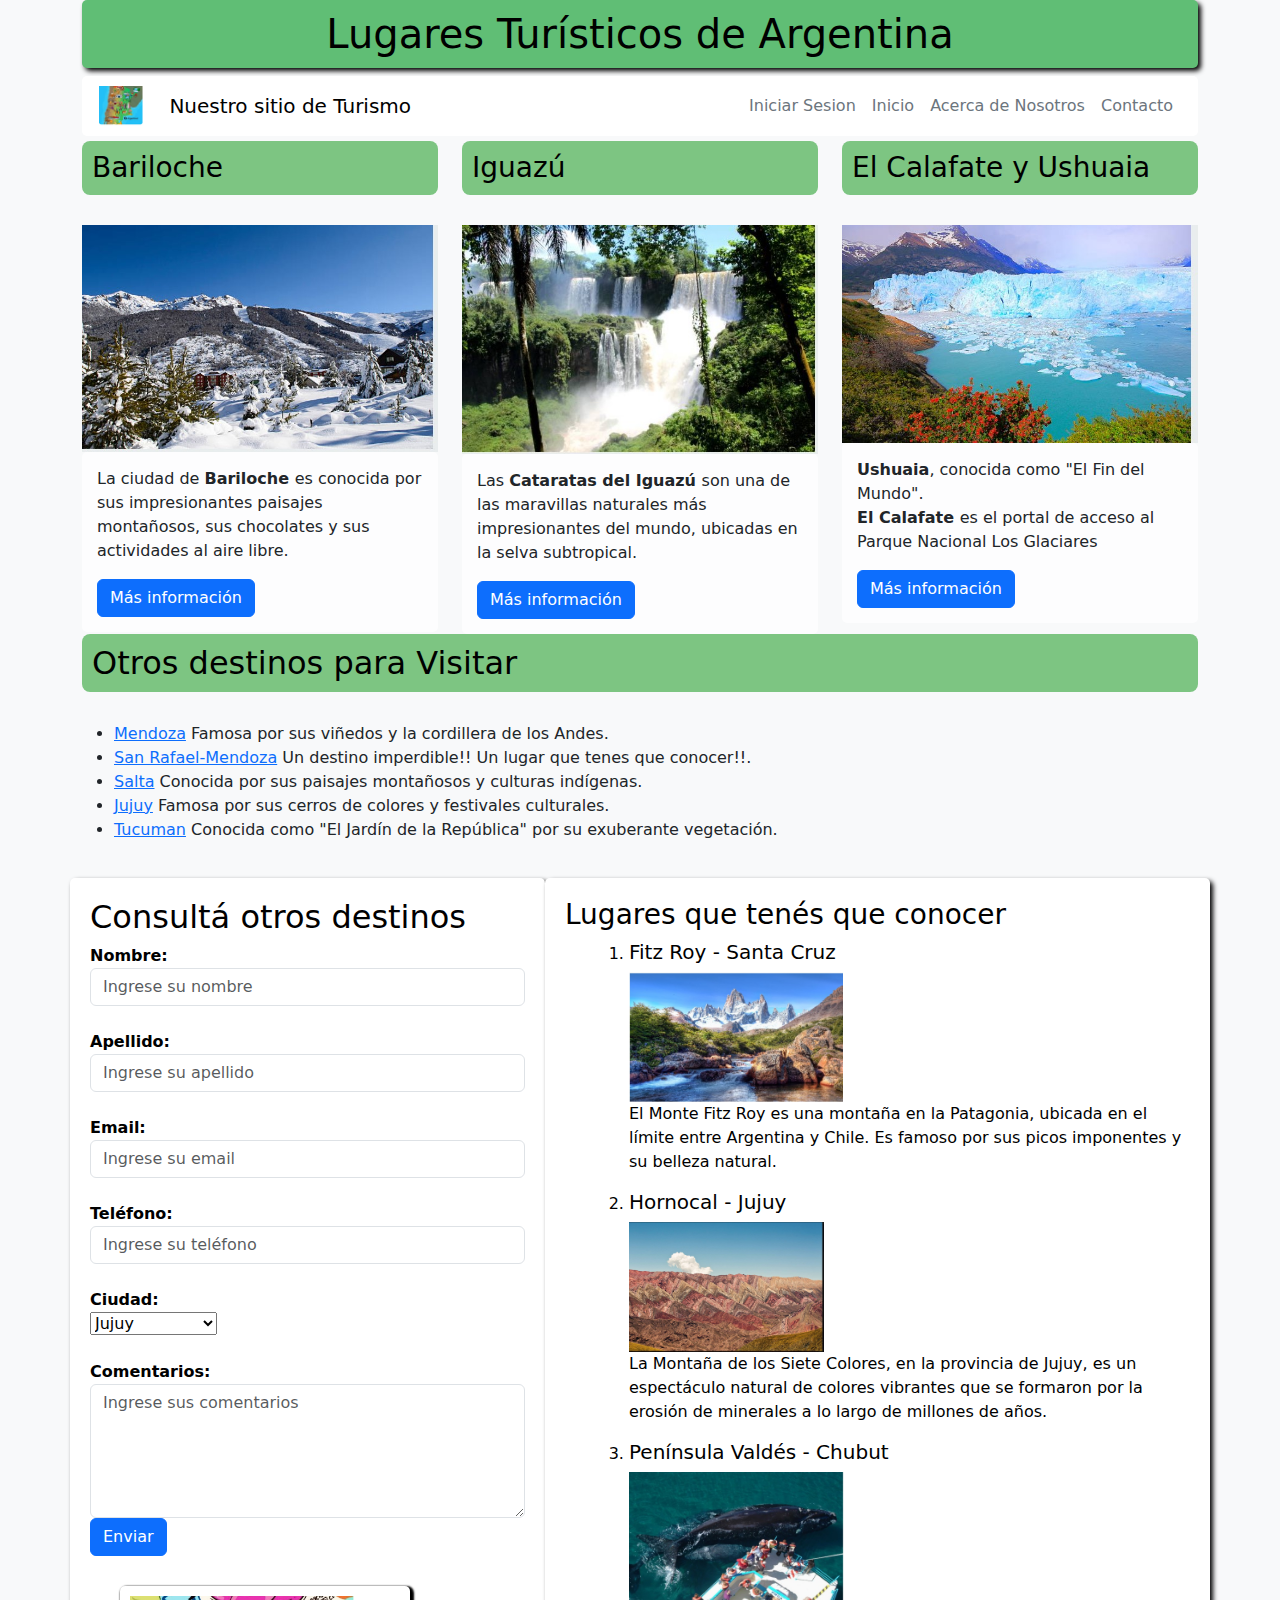
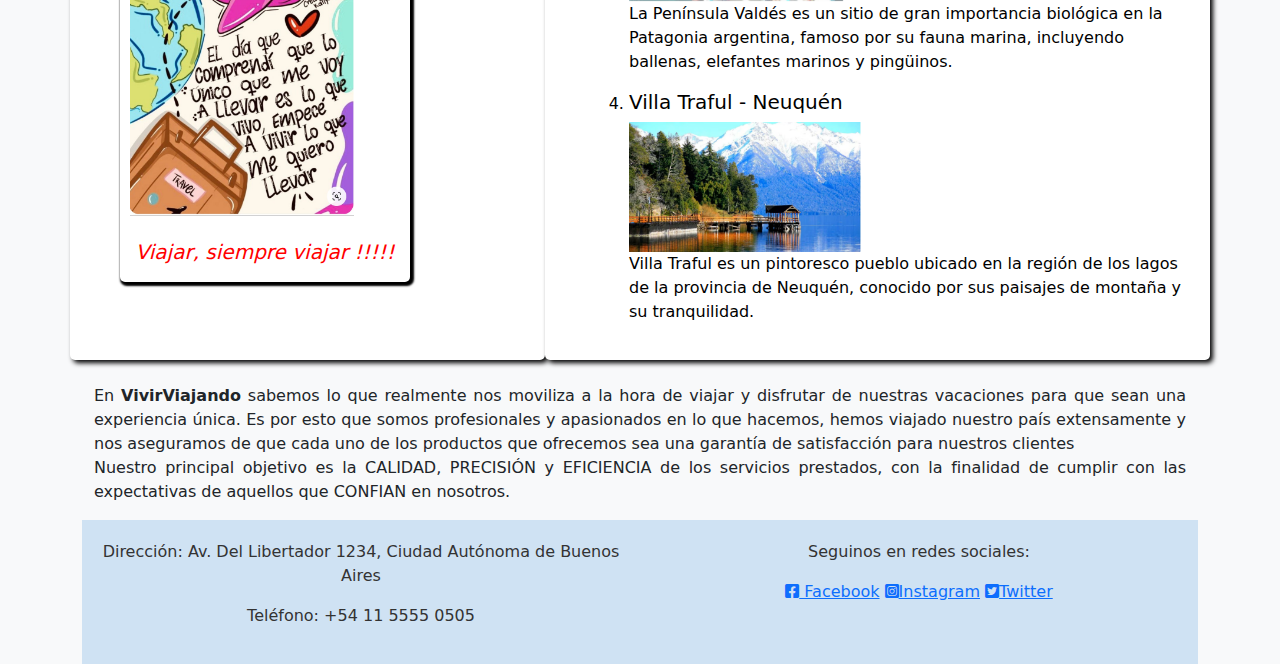
<file: index.html>
﻿<!DOCTYPE html>
<html lang="es">
<head>
    <meta charset="UTF-8">
    <meta name="viewport" content="width=device-width, initial-scale=1.0">
    <title>Lugares Turísticos de Argentina</title>

    <link rel="stylesheet" href="./resources/styles/bootstrap.min.css" />
    <link rel="stylesheet" href="./resources/styles/styles-index.css">
    <link rel="stylesheet" href="https://cdnjs.cloudflare.com/ajax/libs/font-awesome/5.15.4/css/all.min.css">  <!--para iconos-->

</head>
<body>

    <div class="container">
        <div class="row">
            <div class="col-md-12">
                <h1 class="titulo">Lugares Turísticos de Argentina</h1>
            </div>
        </div>

        <!-- Barra de Navegación -->
        <nav class="navbar navbar-expand-lg navbar-light">
            <div class="container">
                <a class="navbar-brand" href="#"><img src="./resources/images/Logo.jpg" alt="Logo"></a>
                <a class="navbar-brand" href="#">Nuestro sitio de Turismo </a>
                <div class="navbar-collapse" id="navbarNav">
                    <ul class="navbar-nav margin-left">
                        <li class="nav-item">
                            <a class="nav-link" href="./resources/pages/login.html">Iniciar Sesion</a>
                        </li>
                        <li class="nav-item">
                            <a class="nav-link" href="#">Inicio</a>
                        </li>
                        <li class="nav-item">
                            <a class="nav-link" href="#Nosotros">Acerca de Nosotros</a>
                        </li>
                        <li class="nav-item">
                            <a class="nav-link" href="#Contacto">Contacto</a>
                        </li>
                    </ul>
                </div>
            </div>
        </nav>

        <div class="row">
            <div class="col-md-4 destino">
                <h3 class="box-destino"> Bariloche</h3>
                <img src="./resources/images/Bariloche4.jpg" class="img-fluid" alt="Bariloche">
                <div class="descripcion">
                    <p>La ciudad de <strong>Bariloche </strong>es conocida por sus impresionantes paisajes montañosos, sus chocolates y sus actividades al aire libre.</p>
                    <a href="./resources/pages/Bariloche.html" class="btn btn-primary">Más información</a>
                </div>
            </div>
            <div class="col-md-4 destino">
                <h3 class="box-destino">Iguazú</h3>
                <img src="./resources/images/Iguazu2.jpg" class="img-fluid" alt="Iguazú">
                <div class="descripcion">
                    <p>Las <strong> Cataratas del Iguazú </strong> son una de las maravillas naturales más impresionantes del mundo, ubicadas en la selva subtropical.</p>
                    <a href="#" class="btn btn-primary">Más información</a>
                </div>
            </div>
            <div class="col-md-4 destino">
                <h3 class="box-destino">El Calafate y Ushuaia</h3>
                <img src="./resources/images/Ushuaia5.jpg" class="img-fluid" alt="Ushuaia">
                <div class="descripcion">
                    <p> <strong>Ushuaia</strong>, conocida como "El Fin del Mundo". <br />  <strong>El Calafate </strong>es el portal de acceso al Parque Nacional Los Glaciares  </p>
                    <a href="#" class="btn btn-primary">Más información</a>
                </div>
            </div>
        </div>

        <div class="row">
            <div class="col-md-12 destino">
                <h2 class="box-destino">Otros destinos para Visitar</h2>
                <ul>
                    <li><a href="./resources/pages/Mendoza.html">Mendoza</a> Famosa por sus viñedos y la cordillera de los Andes.</li>
                    <li><a href="./resources/pages/SanRafael.html">San Rafael-Mendoza</a>  Un destino imperdible!! Un lugar que tenes que conocer!!.</li>
                    <li><a href="#">Salta</a> Conocida por sus paisajes montañosos y culturas indígenas.</li>
                    <li><a href="#">Jujuy</a> Famosa por sus cerros de colores y festivales culturales.</li>
                    <li><a href="#">Tucuman</a> Conocida como "El Jardín de la República" por su exuberante vegetación.</li>
                </ul>
            </div>
        </div>

        <div class="row">
            <div class="col-md-5 formulario">
                <h2>Consultá otros destinos </h2>
                <form>
                    <div class="form-group">
                        <label for="nombre">Nombre:</label>
                        <input type="text" class="form-control" id="nombre" placeholder="Ingrese su nombre">
                    </div>  <br />
                    <div class="form-group">
                        <label for="apellido">Apellido:</label>
                        <input type="text" class="form-control" id="apellido" placeholder="Ingrese su apellido">
                    </div><br />
                    <div class="form-group">
                        <label for="email">Email:</label>
                        <input type="email" class="form-control" id="email" placeholder="Ingrese su email">
                    </div><br />
                    <div class="form-group">
                        <label for="telefono">Teléfono:</label>
                        <input type="text" class="form-control" id="telefono" placeholder="Ingrese su teléfono">
                    </div><br />
                    <div class="form-group">
                        <label for="ciudad">Ciudad:</label> <br />
                        <select id="ciudad" name="ciudad">
                            <option value="jujuy">Jujuy</option>
                            <option value="buenos_aires">Buenos Aires</option>
                            <option value="san juan">San Juan</option>
                            <option value="cordoba">Córdoba</option>
                            <option value="otro">Otro...</option>

                        </select><br>
                    </div> <br />
                    <div class="form-group">
                        <label for="comentarios">Comentarios:</label>
                        <textarea class="form-control" id="comentarios" rows="5" placeholder="Ingrese sus comentarios"></textarea>
                    </div>
                    <button type="submit" class="btn btn-primary">Enviar</button>
                </form>
                <div class="col-md-8 tarjeta">
                    <img src="./resources/images/Viajar1.jpg" alt="Viajar" id="Viajar">
                    <h5> <br> <span class="texto-rojo-italica">Viajar, siempre viajar !!!!! </span></h5>
                </div>

            </div>
            <div class="col-md-7  formulario ">
                <h3> Lugares que tenés que conocer </h3>
                <ol>
                    <ol>
                        <li>
                            <h5>Fitz Roy - Santa Cruz</h5>
                            <img src="./resources/images/FitzRoy.jpg" alt="Fitz Roy- Santa Cruz">
                            <p>El Monte Fitz Roy es una montaña en la Patagonia, ubicada en el límite entre Argentina y Chile. Es famoso por sus picos imponentes y su belleza natural.</p>
                        </li>
                        <li>
                            <h5>Hornocal - Jujuy</h5>
                            <img src="./resources/images/Hornacal.jpg" alt="Hornocal - Jujuy">
                            <p>La Montaña de los Siete Colores, en la provincia de Jujuy, es un espectáculo natural de colores vibrantes que se formaron por la erosión de minerales a lo largo de millones de años.</p>
                        </li>
                        <li>
                            <h5>Península Valdés - Chubut</h5>
                            <img src="./resources/images/PeninsulaValdes.jpg" alt="Península Valdés - Chubut">
                            <p>La Península Valdés es un sitio de gran importancia biológica en la Patagonia argentina, famoso por su fauna marina, incluyendo ballenas, elefantes marinos y pingüinos.</p>
                        </li>
                        <li>
                            <h5>Villa Traful - Neuquén</h5>
                            <img src="./resources/images/VillaTraful.jpg" alt="Villa Traful - Neuquén">
                            <p>Villa Traful es un pintoresco pueblo ubicado en la región de los lagos de la provincia de Neuquén, conocido por sus paisajes de montaña y su tranquilidad.</p>
                        </li>
                    </ol>
            </div>

        </div>

        <div class="container">
            <div class="row">
                <div id="Nosotros" class="col-md-12 texto-justificado">
                    <p>
                        <br>
                        En <strong>VivirViajando</strong> sabemos lo que realmente nos moviliza a la hora de viajar y disfrutar de nuestras vacaciones para que sean una experiencia única.
                        Es por esto que somos profesionales y apasionados en lo que hacemos, hemos viajado nuestro país extensamente y nos aseguramos de que cada uno de los productos que ofrecemos sea una garantía de satisfacción para nuestros clientes  <br>
                        Nuestro principal objetivo es la CALIDAD, PRECISIÓN y EFICIENCIA de los servicios prestados, con la finalidad de cumplir con las expectativas de aquellos que CONFIAN en nosotros.
                    </p>
                </div>

            </div>
        </div>

        <footer>
            <div class="container">
                <div class="row">
                    <div id="Contacto" class="col-md-6">
                        <p>Dirección: Av. Del Libertador 1234, Ciudad Autónoma de Buenos Aires</p>
                        <p>Teléfono: +54 11 5555 0505</p>
                    </div>
                    <div class="col-md-6">
                        <p>Seguinos en redes sociales:</p>
                        <a href="#" target="_blank"><i class="fab fa-facebook-square"></i> Facebook</a>
                        <a href="#" target="_blank"><i class="fab fa-instagram-square"></i>Instagram</a>
                        <a href="#" target="_blank"><i class="fab fa-twitter-square"></i>Twitter</a>
                    </div>
                </div>
            </div>
        </footer>

</body>
</html>
</file>
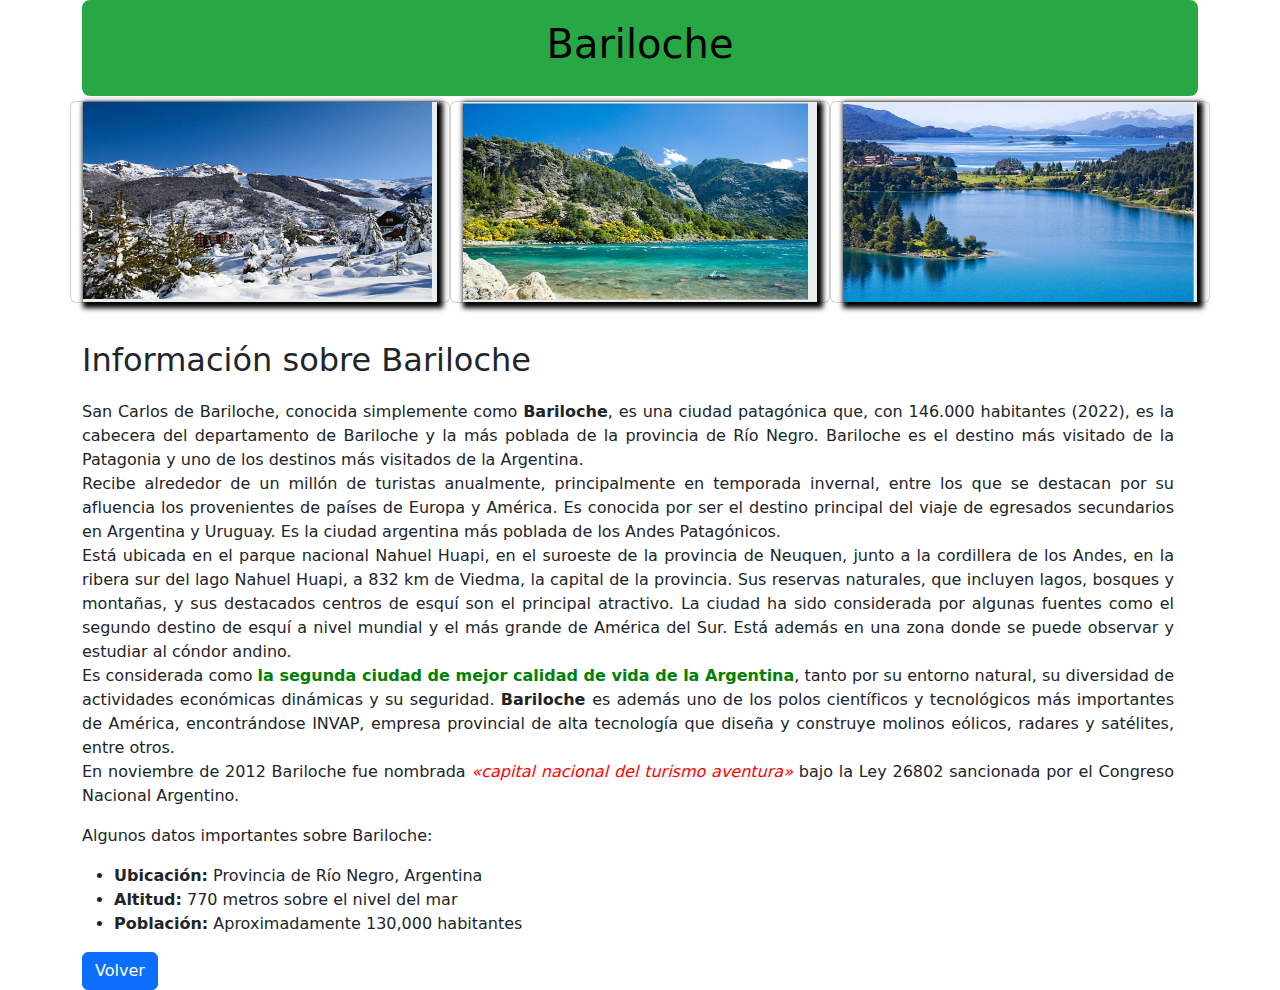
<file: resources/pages/Bariloche.html>
﻿<!DOCTYPE html>
<html lang="es">
<head>
    <meta charset="UTF-8">
    <meta name="viewport" content="width=device-width, initial-scale=1.0">
    <title>Bariloche</title>
    <link rel="stylesheet" href="../styles/styles-index.css">
    <link rel="stylesheet" href="../styles/bootstrap.min.css" >
    
 </head>
<body>

    <div class="container">
        <div class="row">
            <div class="col-md-12">
                <div class="titulo-pag-secundaria bg-verde">
                    <h1>Bariloche</h1>
                </div>
            </div>
        </div>

        <div class=" row ">
            <div class="col-md-4 card">
                 <img src ="../images/Bariloche4.jpg" class="img-fluid" alt="Bariloche1" >
               </div>
            <div class="col-md-4 card">
                <img src="../images/Bariloche2.jpg" class="img-fluid" alt="Bariloche2">
                </div>
            <div class="col-md-4 card">
                  <img src="../images/Bariloche3.jpg" class="img-fluid" alt="Bariloche3">
        </div>
                       
          <div class="row info-pag-secundaria">
            <div class="col-md-12">
                <h2> <br>Información sobre Bariloche</h2>
                <p class= "texto-justificado">
                    San Carlos de Bariloche, conocida simplemente como <strong>Bariloche</strong>, es una ciudad patagónica que, con 146.000 habitantes (2022), es la cabecera del departamento de Bariloche y la más poblada de la provincia de Río Negro.
                    Bariloche es el destino más visitado de la Patagonia y uno de los destinos más visitados de la Argentina. <br>
                    Recibe alrededor de un millón de turistas anualmente, principalmente en temporada invernal, entre los que se destacan por su afluencia los provenientes de países de Europa y América.
                    Es conocida por ser el destino principal del viaje de egresados secundarios en Argentina y Uruguay.
                    Es la ciudad argentina más poblada de los Andes Patagónicos. <br> Está ubicada en el parque nacional Nahuel Huapi, en el suroeste de la provincia de Neuquen, junto a la cordillera de los Andes, en la ribera sur del lago Nahuel Huapi, a 832 km de Viedma, la capital de la provincia.
                    Sus reservas naturales, que incluyen lagos, bosques y montañas, y sus destacados centros de esquí son el principal atractivo. La ciudad ha sido considerada por algunas fuentes como el segundo destino de esquí a nivel mundial y el más grande de América del Sur.
                    Está además en una zona donde se puede observar y estudiar al cóndor andino. <br>
                    Es considerada como <span class="texto-verde">la segunda ciudad de mejor calidad de vida de la Argentina</span>, tanto por su entorno natural, su diversidad de actividades económicas dinámicas y su seguridad.
                    <strong> Bariloche </strong>es además uno de los polos científicos y tecnológicos más importantes de América, encontrándose INVAP, empresa provincial de alta tecnología que diseña y construye molinos eólicos, radares y satélites, entre otros.
                    <br>En noviembre de 2012 Bariloche fue nombrada <span class="texto-rojo-italica">«capital nacional del turismo aventura» </span> bajo la Ley 26802 sancionada por el Congreso Nacional Argentino.
                </p>
                <p>Algunos datos importantes sobre Bariloche:</p>
                <ul>
                    <li><strong>Ubicación:</strong> Provincia de Río Negro, Argentina</li>
                    <li><strong>Altitud:</strong> 770 metros sobre el nivel del mar</li>
                    <li><strong>Población:</strong> Aproximadamente 130,000 habitantes</li>
                </ul>
                <button onclick="window.history.back()" class="btn btn-primary">Volver</button>
            </div>
        </div>
    </div>

</body>
</html>
</file>
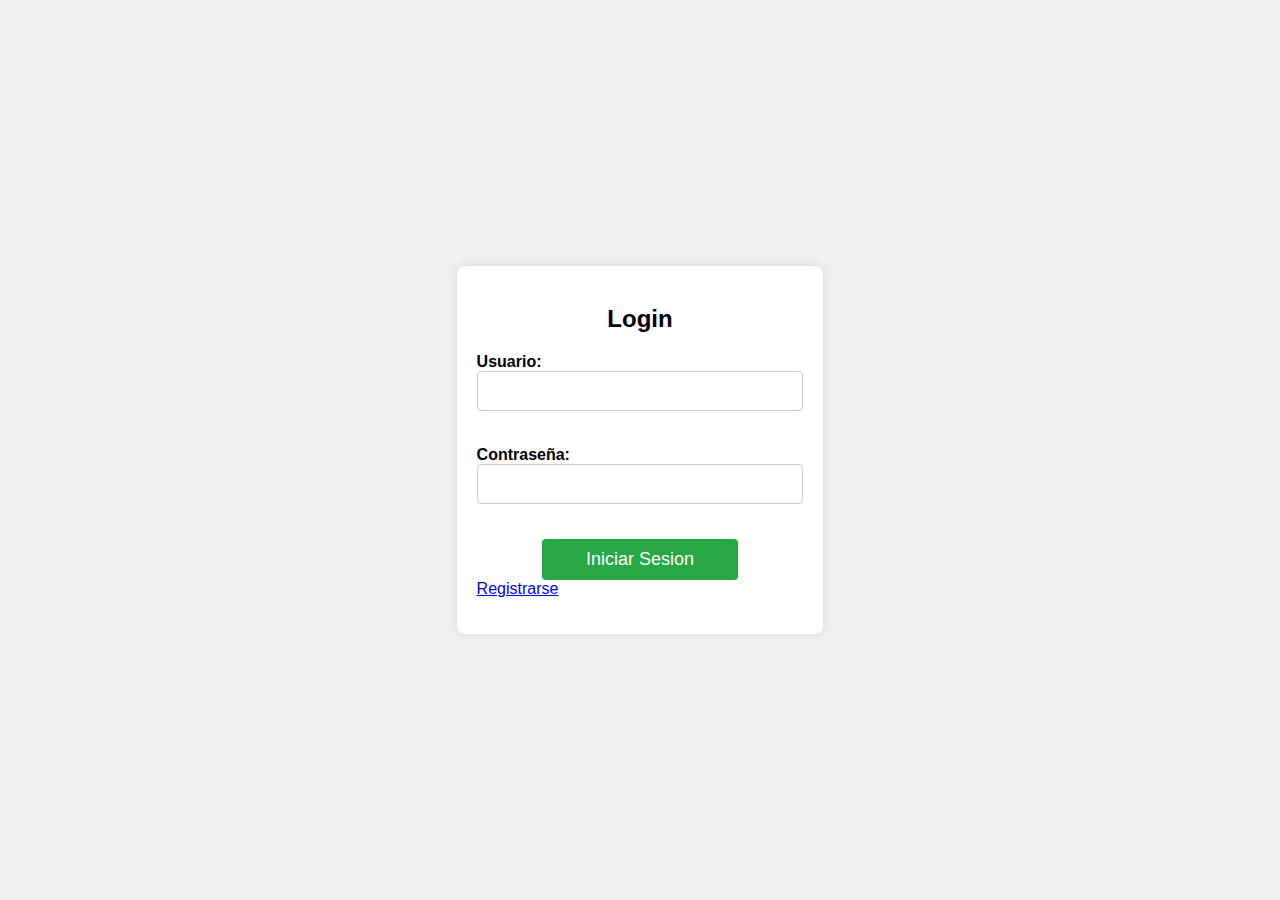
<file: resources/pages/login.html>
﻿<!DOCTYPE html>
<html lang="en">
<head>
    <meta charset="UTF-8">
    <meta name="viewport" content="width=device-width, initial-scale=1.0">
    <title>Login</title>
    <link rel="stylesheet" href="../styles/registro.css">
</head>
<body>
    <div class="login-container">
        <h2>Login</h2>
        <form id="login-form">
            <div class="form-group">
                <label for="username">Usuario:</label>
                <input type="text" id="username" name="username" required>
            </div>
            <div class="form-group">
                <label for="password">Contraseña:</label>
                <input type="password" id="password" name="password" required>
            </div>
            <button type="submit">Iniciar Sesion</button>
             <a href="register.html">Registrarse</a>
        </form>
        
        <p id="error-message" class="error-message"></p>
    </div>
    <script src="../js/login.js"></script>
</body>
</html>
</file>
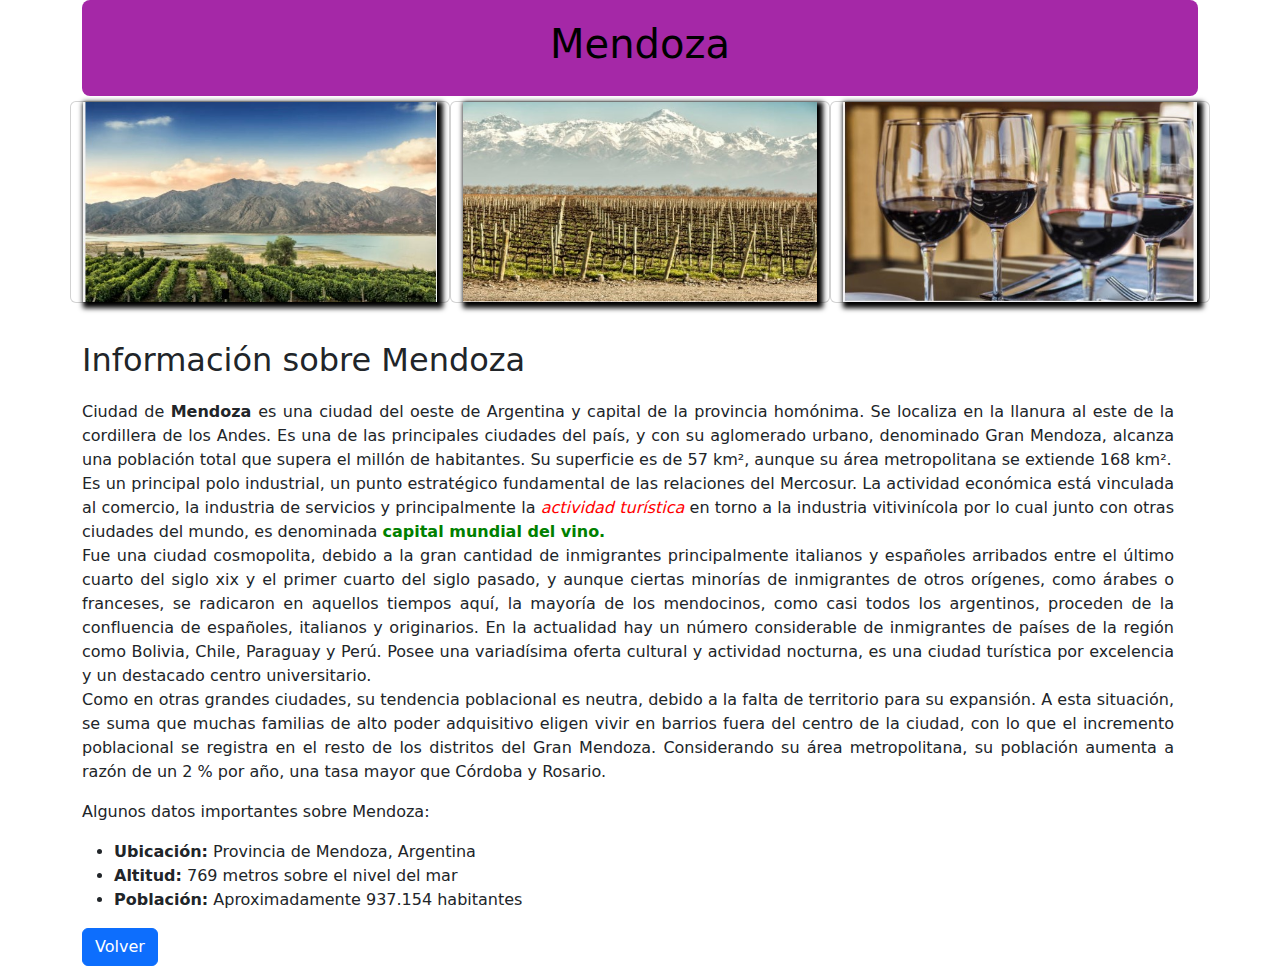
<file: resources/pages/Mendoza.html>
﻿<!DOCTYPE html>
<html lang="es">
<head>
    <meta charset="UTF-8">
    <meta name="viewport" content="width=device-width, initial-scale=1.0">
    <title>Mendoza</title>

    <!--link rel="stylesheet" href="https://stackpath.bootstrapcdn.com/bootstrap/4.5.2/css/bootstrap.min.css" /> -->
    <link rel="stylesheet" href="../styles/styles-index.css">
    <link rel="stylesheet" href="../styles/bootstrap.min.css">

</head>
<body>

    <div class="container">
        <div class="row">
            <div class="col-md-12">
                <div class="titulo-pag-secundaria bg-violeta">
                    <h1>Mendoza</h1>
                </div>
            </div>
        </div>

        <div class=" row ">
            <div class="col-md-4 card">
                 <img src ="../images/Mendoza1.jpg" class="img-fluid" alt="Mendoza1" >
               </div>
            <div class="col-md-4 card">
                <img src="../images/Mendoza2.jpg" class="img-fluid" alt="Mendoza2">
                </div>
            <div class="col-md-4 card">
                  <img src="../images/Mendoza3.jpg" class="img-fluid" alt="Mendoza3">
            </div>

                       
          <div class="row info-pag-secundaria">
            <div class="col-md-12">
                <h2> <br>Información sobre Mendoza</h2>
                <p class= "texto-justificado">
                    Ciudad de <strong>Mendoza </strong> es una ciudad del oeste de Argentina y capital de la provincia homónima. Se localiza en la llanura al este de la cordillera de los Andes. Es una de las principales ciudades del país, y con su aglomerado urbano, denominado Gran Mendoza, alcanza una población total que supera el millón de habitantes. Su superficie es de 57 km², aunque su área metropolitana se extiende 168 km².<br>
                    Es un principal polo industrial, un punto estratégico fundamental de las relaciones del Mercosur. La actividad económica está vinculada al comercio, la industria de servicios y principalmente la <span class="texto-rojo-italica">actividad turística </span> en torno a la industria vitivinícola por lo cual junto con otras ciudades del mundo, es denominada <span class="texto-verde">capital mundial del vino.</span><br>
                    Fue una ciudad cosmopolita, debido a la gran cantidad de inmigrantes principalmente italianos y españoles arribados entre el último cuarto del siglo xix y el primer cuarto del siglo pasado, y aunque ciertas minorías de inmigrantes de otros orígenes, como árabes o franceses, se radicaron en aquellos tiempos aquí, la mayoría de los mendocinos, como casi todos los argentinos, proceden de la confluencia de españoles, italianos y originarios. En la actualidad hay un número considerable de inmigrantes de países de la región como Bolivia, Chile, Paraguay y Perú. Posee una variadísima oferta cultural y actividad nocturna, es una ciudad turística por excelencia y un destacado centro universitario.<br>
                    Como en otras grandes ciudades, su tendencia poblacional es neutra, debido a la falta de territorio para su expansión. A esta situación, se suma que muchas familias de alto poder adquisitivo eligen vivir en barrios fuera del centro de la ciudad, con lo que el incremento poblacional se registra en el resto de los distritos del Gran Mendoza. Considerando su área metropolitana, su población aumenta a razón de un 2 % por año, una tasa mayor que Córdoba y Rosario.

                </p>
                <p>Algunos datos importantes sobre Mendoza:</p>
                <ul>
                    <li><strong>Ubicación:</strong> Provincia de Mendoza, Argentina</li>
                    <li><strong>Altitud:</strong> 769 metros sobre el nivel del mar</li>
                    <li><strong>Población:</strong> Aproximadamente 937.154 habitantes</li>
                </ul>
                <button onclick="window.history.back()" class="btn btn-primary">Volver</button>
            </div>
        </div>
    </div>

</body>
</html>
</file>
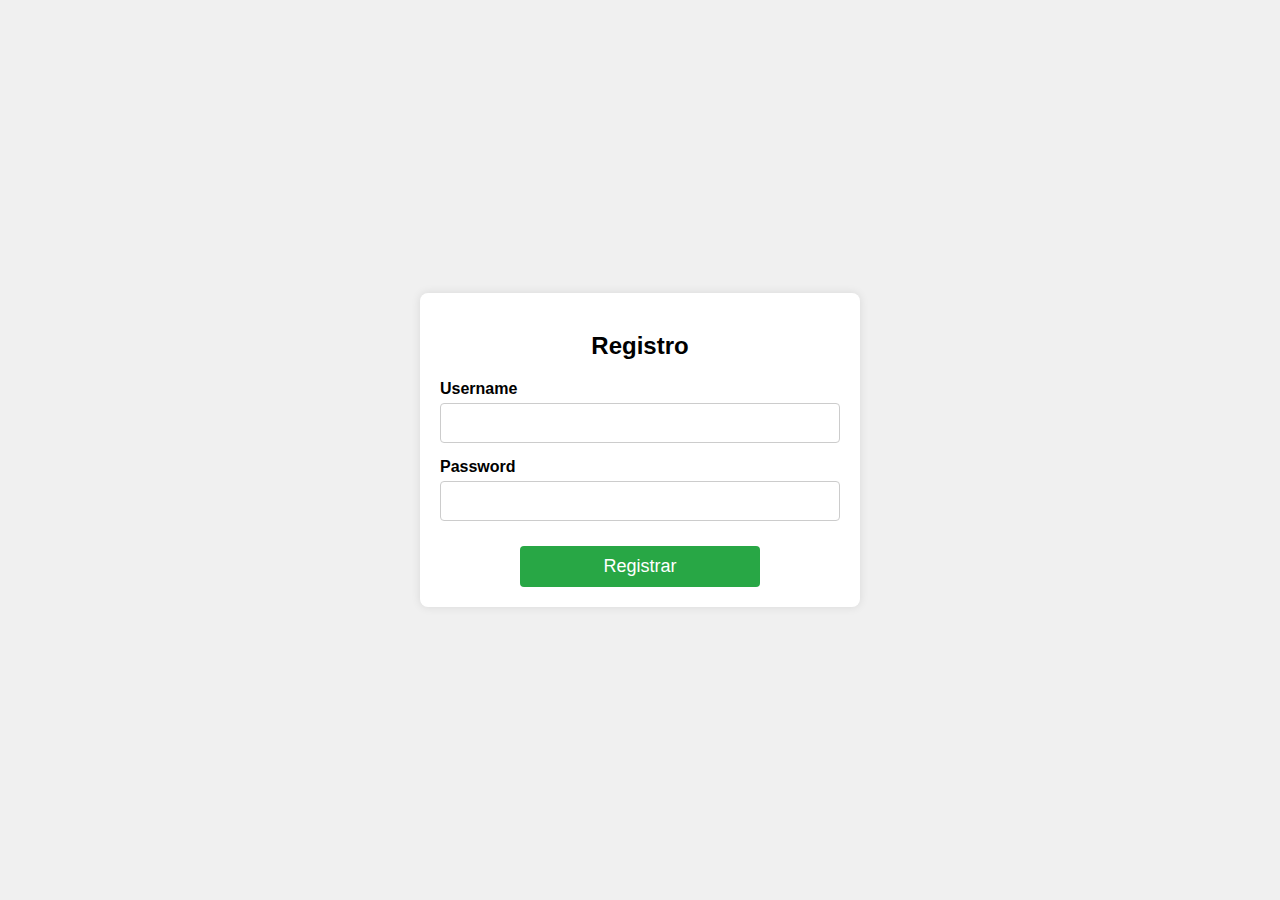
<file: resources/pages/register.html>
﻿<!DOCTYPE html>
<html lang="en">
<head>
    <meta charset="UTF-8">
    <meta name="viewport" content="width=device-width, initial-scale=1.0">
    <title>Register</title>
    <link rel="stylesheet" href="../styles/registro.css">
</head>
<body>
    <div class="container">
        <h2>Registro</h2>
        <form id="register-form">
            <label for="username">Username</label>
            <input type="text" id="username" name="username" >
            <label for="password">Password</label>
            <input type="password" id="password" name="password" >
            <div class="error" id="error-message"></div>
            <button type="submit">Registrar</button>
        </form>
    </div>
    <p id="error-message" class="error-message"></p>
    <script src="../js/register.js"></script>
</body>
</html>
</file>
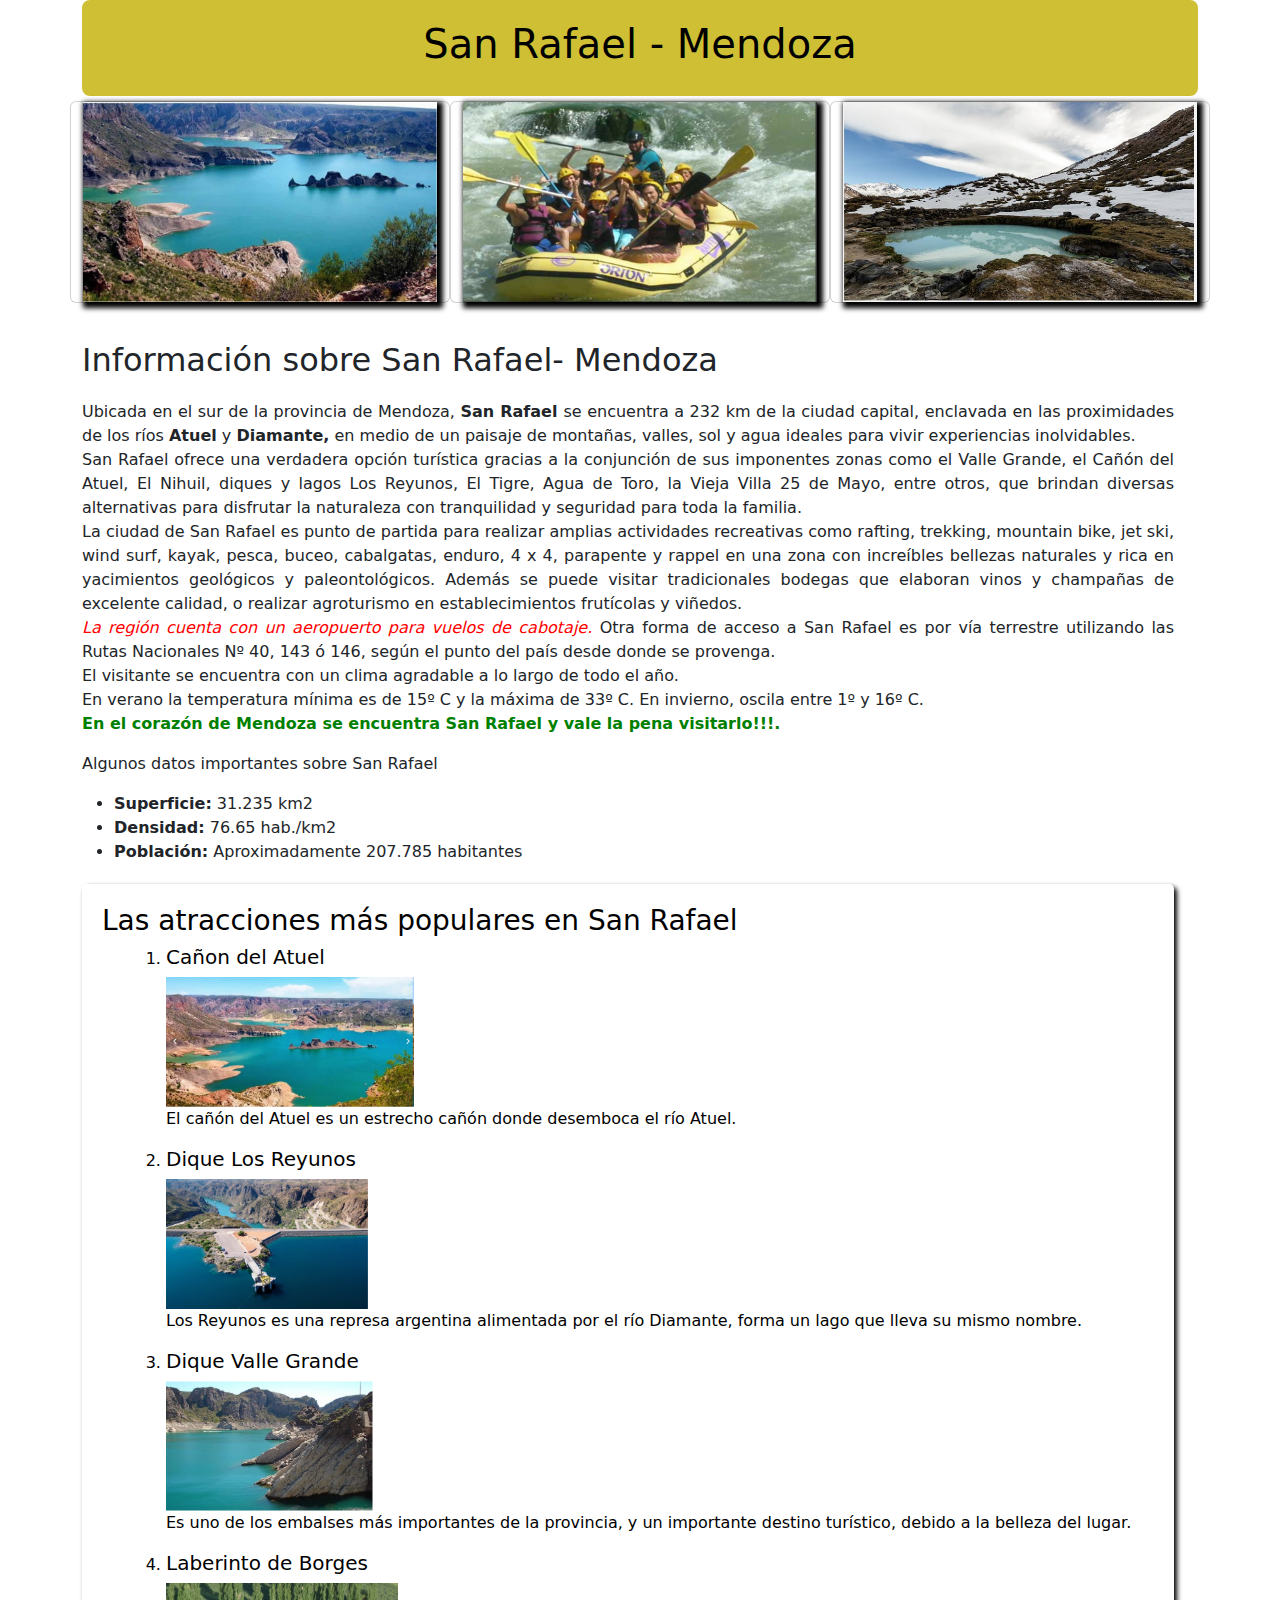
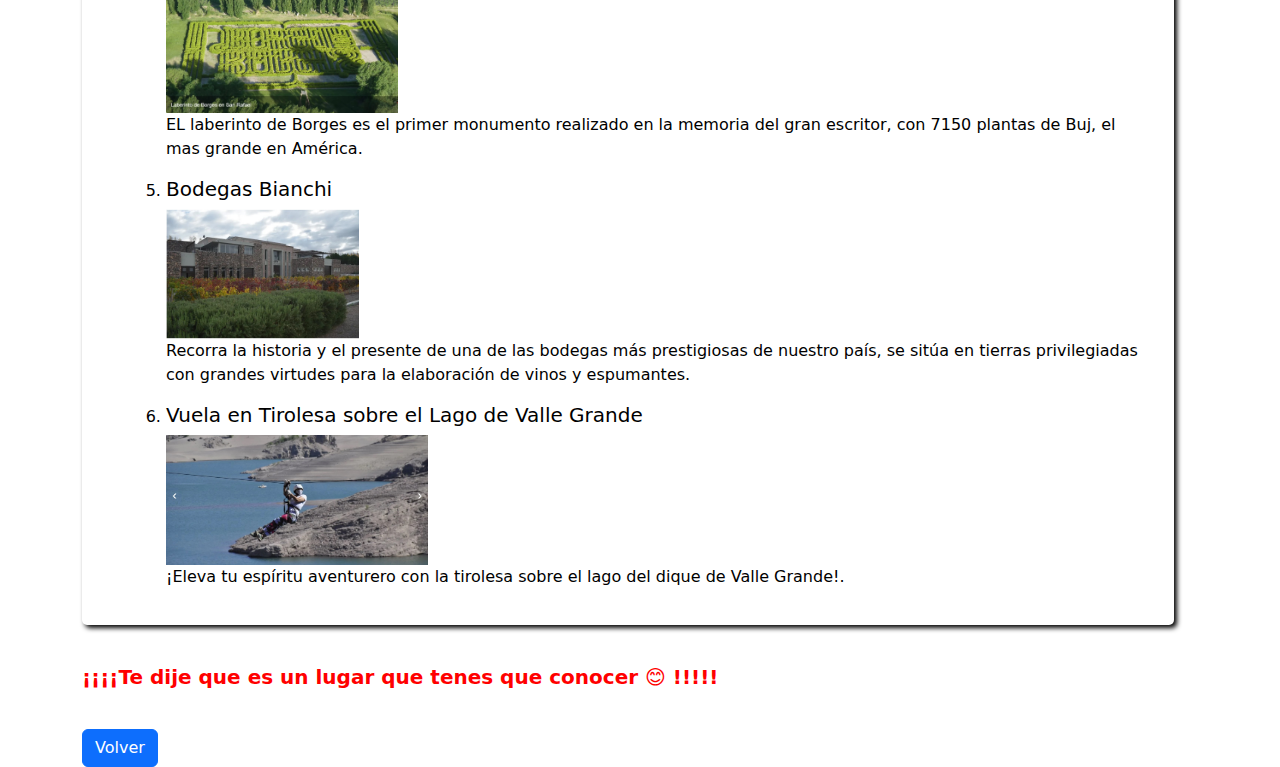
<file: resources/pages/SanRafael.html>
﻿<!DOCTYPE html>
<html lang="es">
<head>
    <meta charset="UTF-8">
    <meta name="viewport" content="width=device-width, initial-scale=1.0">
    <title>SanRafael</title>

    <!--link rel="stylesheet" href="https://stackpath.bootstrapcdn.com/bootstrap/4.5.2/css/bootstrap.min.css" /> -->
    <link rel="stylesheet" href="../styles/styles-index.css">
    <link rel="stylesheet" href="../styles/bootstrap.min.css">

</head>
<body>

    <div class="container">
        <div class="row">
            <div class="col-md-12">
                <div class="titulo-pag-secundaria bg-ocre">
                    <h1> San Rafael - Mendoza </h1>
                </div>
            </div>
        </div>

        <div class=" row ">
            <div class="col-md-4 card">
                <img src="../images/SanRafael1.jpg" class="img-fluid" alt="Mendoza1">
            </div>
            <div class="col-md-4 card">
                <img src="../images/SanRafael3.jpg" class="img-fluid" alt="Mendoza2">
            </div>
            <div class="col-md-4 card">
                <img src="../images/SanRafael2.jpg" class="img-fluid" alt="Mendoza3">
            </div>


            <div class="row info-pag-secundaria">
                <div class="col-md-12">
                    <h2> <br>Información sobre San Rafael- Mendoza </h2>
                    <p class="texto-justificado">
                        Ubicada en el sur de la provincia de Mendoza, <strong> San Rafael </strong>  se encuentra a 232 km de la ciudad capital, enclavada en las proximidades de los ríos <strong>Atuel</strong> y <strong> Diamante,</strong> en medio de un paisaje de montañas, valles, sol y agua ideales para vivir experiencias inolvidables. <br>
                        San Rafael ofrece una verdadera opción turística gracias a la conjunción de sus imponentes zonas como el Valle Grande, el Cañón del Atuel, El Nihuil, diques y lagos Los Reyunos, El Tigre, Agua de Toro, la Vieja Villa 25 de Mayo, entre otros, que brindan diversas alternativas para disfrutar la naturaleza con tranquilidad y seguridad para toda la familia.<br>
                        La ciudad de San Rafael es punto de partida para realizar amplias actividades recreativas como rafting, trekking, mountain bike, jet ski, wind surf, kayak, pesca, buceo, cabalgatas, enduro, 4 x 4, parapente y rappel en una zona con increíbles bellezas naturales y rica en yacimientos geológicos y paleontológicos.
                        Además se puede visitar tradicionales bodegas que elaboran vinos y champañas de excelente calidad, o realizar agroturismo en establecimientos frutícolas y viñedos.<br>
                        <span class="texto-rojo-italica"> La región cuenta con un aeropuerto para vuelos de cabotaje.</span> Otra forma de acceso a San Rafael es por vía terrestre utilizando las Rutas Nacionales Nº 40, 143 ó 146, según el punto del país desde donde se provenga.<br>
                        El visitante se encuentra con un clima agradable a lo largo de todo el año.<br>
                        En verano la temperatura mínima es de 15º C y la máxima de 33º C. En invierno, oscila entre 1º y 16º C. <br>
                        <span class="texto-verde">En el corazón de Mendoza se encuentra San Rafael y vale la pena visitarlo!!!.</span>
                    </p>
                    <p>Algunos datos importantes sobre San Rafael </p>
                    <ul>
                        <li><strong>Superficie:</strong>  31.235 km2</li>
                        <li><strong>Densidad:</strong> 76.65 hab./km2</li>
                        <li><strong>Población:</strong> Aproximadamente 207.785 habitantes</li>
                    </ul>


                    <div class="col-md-12  formulario ">
                        <h3> Las atracciones más populares en San Rafael </h3>
                        <ol>
                            <ol>
                                <li>
                                    <h5>Cañon del Atuel</h5>
                                    <img src="../images/CanonAtuel.jpg" alt="Cañon del Atuel">
                                    <p>El cañón del Atuel es un estrecho cañón donde desemboca el río Atuel.</p>
                                </li>
                                <li>
                                    <h5>Dique Los Reyunos</h5>
                                    <img src="../images/LosReyunos.jpg" alt="Dique Los Reyunos">
                                    <p>Los Reyunos es una represa argentina alimentada por el río Diamante, forma un lago que lleva su mismo nombre.</p>
                                </li>
                                <li>
                                    <h5>Dique Valle Grande</h5>
                                    <img src="../images/ValleGrande.jpg" alt="Dique Valle Grande">
                                    <p>Es uno de los embalses más importantes de la provincia, y un importante destino turístico, debido a la belleza del lugar.</p>
                                </li>
                                <li>
                                    <h5>Laberinto de Borges</h5>
                                    <img src="../images/LaberintoBorges.jpg" alt="Laberinto de Borges">
                                    <p>EL laberinto de Borges es el primer monumento realizado en la memoria del gran escritor, con 7150 plantas de Buj, el mas grande en América.</p>
                                </li>
                                <li>
                                    <h5>Bodegas Bianchi</h5>
                                    <img src="../images/BodegasBianchi.jpg" alt="Bodegas Bianchi">
                                    <p>Recorra la historia y el presente de una de las bodegas más prestigiosas de nuestro país, se sitúa en tierras privilegiadas con grandes virtudes para la elaboración de vinos y espumantes.</p>
                                </li>
                                <li>
                                    <h5>Vuela en Tirolesa sobre el Lago de Valle Grande</h5>
                                    <img src="../images/Tirolesa.jpg" alt="Bodega Labiano">
                                    <p>¡Eleva tu espíritu aventurero con la tirolesa sobre el lago del dique de Valle Grande!.</p>
                                </li>
                            </ol>
                    </div>

                    <p>
                        <br>
                        <h5>  <span class="texto-rojo-negrita"> ¡¡¡¡Te dije que es un lugar que tenes que conocer 😊 !!!!!</span> </h5>
                    </p>


                    <br>
                    <button onclick="window.history.back()" class="btn btn-primary">Volver</button>
                </div>
            </div>
        </div>
    </div>
    </body>
</html>
</file>
<file: resources/styles/styles-index.css>
:root {
  font-size: 16px;
  margin: 0;
  padding: 0;
}

    body {
            background-color: #f8f9fa;
        }

        .titulo {
            background-color: #60be75;
            color: black;
            padding: 10px;
            border-radius: 5px;
            text-align: center;
            box-shadow: 3px 3px 5px rgb(0, 0,0);
        }

        .box-destino {
        margin-bottom: 30px;
        background-color: #7dc582;
        color: black;
        padding: 10px;
        border-radius: 8px;
        }

        .descripcion {
         padding: 15px;
         background-color: rgba(255, 255, 255, 0.7);
         border-radius: 5px;
        }

        footer {
         background-color: #cfe2f3;
         padding: 20px 0;
         color: #333;
         text-align: center;
        }

        .formulario {
         background-color: #fff;
         padding: 20px;
         border-radius: 5px;
         margin-top: 20px;
         color: black;
         box-shadow: 3px 3px 5px rgb(0, 0,0);
        }

       .formulario img {
        max-height: 130px;
        margin-right: 130px;
        }

       .texto-centrado {
          text-align: center;
        }

      .tarjeta {
       background-color: #fff;
       padding: 10px;
       border-radius: 5px;
       margin-top: 30px;
       margin-left: 30px;
       color: black;
       box-shadow: 2px 2px 2px 2px rgb(0, 0,0);
       text-align: center;

       }
        .tarjeta img {
            max-height: 220px;
            margin-right: 220px;
        }
       .card img {
            max-height: 200px; 
            box-shadow: 3px 3px 5px 3px rgb(0, 0,0);
        }      

       label {
             font-weight: bold; 
         }
         
        .texto-negrita {
	     font-weight: bold;
         font-style: italic
		}

		.texto-rojo-italica {
		  color: red;
		  font-style: italic;
		}
        .texto-rojo-negrita {
            color: red;
            font-weight: bold;
        }
		.texto-verde {
		  color: green;
          font-weight: bold;
		}
        .texto-justificado {
          text-align: justify;
          }

        .texto-centrado {
          text-align: center;
          }

        .titulo-pag-secundaria {
          color: black;
          padding: 20px;
          text-align: center;
          border-radius: 8px;
          margin-bottom: 5px;
         
        }
        .bg-verde {
         background-color: #28a745; /* verde*/
        }
        .bg-violeta {
        background-color: #a528a7;
        }

       .bg-ocre {
          background-color: #cebf34;
        }

       .info-pag-secundaria {
          margin-top: 30px;
        }

        .info-pag-secundaria h2 {
           margin-bottom: 20px;
         }
         
                
        
           /* Estilo para la barra de navegaci�n */
        .navbar {
            background-color: #fff;
            border-radius: 5px;
            padding: 5px;
            margin-bottom: 5px;
                 }

          .nav-link {
            color: #6c757d; 
        }

            .nav-link:hover {
                color: #007bff; 
            }

        .navbar-nav {
            margin-left: auto;
        }

        .navbar-brand img {
            max-height: 40px; 
            margin-right: 10px;
        }
</file>
<file: resources/styles/registro.css>
body {
    font-family: Arial, sans-serif;
    background-color: #f0f0f0;
    margin: 0;
    padding: 0;
    display: flex;
    justify-content: center;
    align-items: center;
    height: 100vh;
}
.container {
    width: 400px;
    background-color: #fff;
    border-radius: 8px;
    box-shadow: 0 0 10px rgba(0, 0, 0, 0.1);
    padding: 20px;
}
.login-container {
    box-sizing: border-box;
    max-width: 400px;
    margin: 100px auto;
    padding: 20px;
    background-color: #fff;
    border-radius: 8px;
    box-shadow: 0 0 10px rgba(0, 0, 0, 0.1);
}
h2 {
    text-align: center;
    margin-bottom: 20px;
}

.form-group {
    margin-bottom: 20px;
}

form {
    display: flex;
    flex-direction: column;
}

label {
    font-weight: bold;
    margin-bottom: 5px;
}
input[type="text"],
input[type="password"],
button {
    padding: 10px;
    margin-bottom: 15px;
    border: 1px solid #ccc;
    border-radius: 4px;
    font-size: 16px;
}
input {
    box-sizing: border-box;
    width: 100%;
    padding: 8px;
    border: 1px solid #ccc;
    border-radius: 4px;
}
button {
    width: 60%;
    display: block;
    padding: 10px;
    // background-color: #007bff;
    background-color: #28a745;
    color: white;
    //color: #fff;
    font-size: large;
    border: none;
    border-radius: 4px;
    cursor: pointer;
    margin: 0 auto;
    
}
button:hover {
    background-color: #0056b3;
}
.form-group-button {
    display: flex;
    flex-direction: column;
    gap: 10px;

}
.error {
    color: red;
    margin-bottom: 10px;
    text-align: center;
}
</file>
